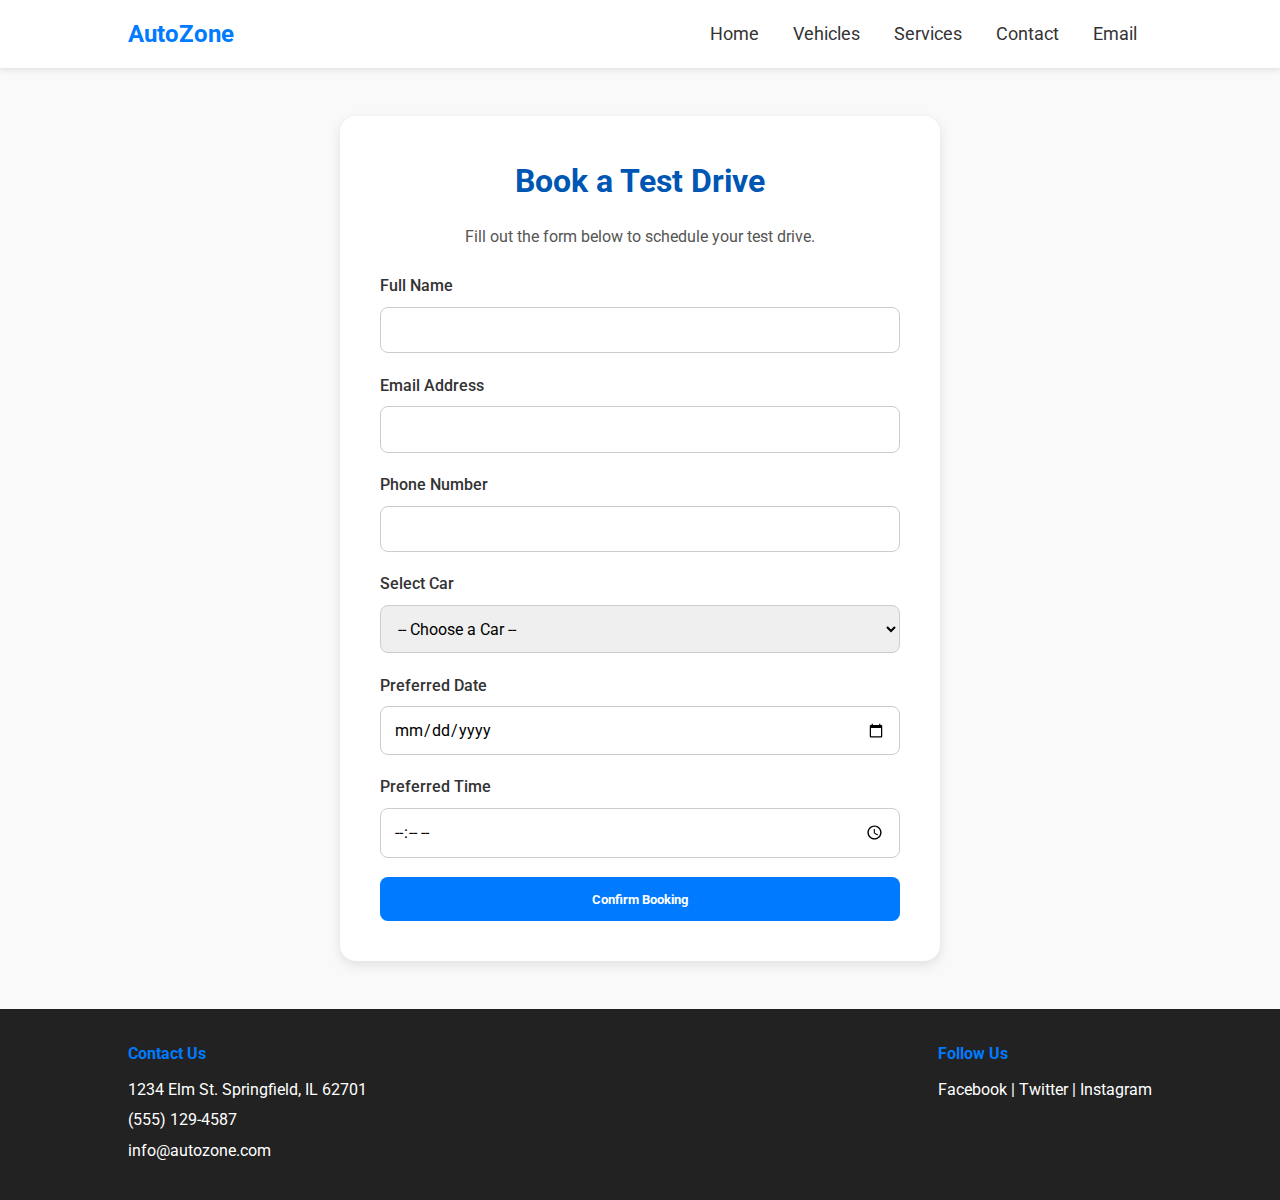
<file: book-test-drive.html>
<!DOCTYPE html>
<html lang="en">
<head>
  <meta charset="UTF-8">
  <title>Book a Test Drive | AutoZone</title>
  <link rel="stylesheet" href="stylebook.css">
  <link href="https://fonts.googleapis.com/css2?family=Roboto:wght@400;700&display=swap" rel="stylesheet">
  <script defer src="book.js"></script>
</head>
<body>

  <!-- Header -->
  <header>
    <a href="index.html" class="logo">AutoZone</a>
    <nav>
      <ul class="nav-links">
        <li><a href="index.html">Home</a></li>
        <li><a href="Vehicles.html">Vehicles</a></li>
        <li><a href="services.html">Services</a></li>
        <li><a href="contact.html">Contact</a></li>
        <li><a href="Email.html">Email</a></li>
      </ul>
    </nav>
  </header>

  <!-- Booking Form -->
  <section class="booking">
    <h2>Book a Test Drive</h2>
    <p>Fill out the form below to schedule your test drive.</p>

    <form id="testDriveForm">
      <label for="name">Full Name</label>
      <input type="text" id="name" required>

      <label for="email">Email Address</label>
      <input type="email" id="email" required>

      <label for="phone">Phone Number</label>
      <input type="tel" id="phone" required>

      <label for="car">Select Car</label>
      <select id="car" required>
        <option value="">-- Choose a Car --</option>
        <option value="Toyota Camry">Toyota Camry</option>
        <option value="BMW 3 Series">BMW 3 Series</option>
        <option value="Audi Q5">Audi Q5</option>
        <option value="Mercedes-Benz C-Class">Mercedes-Benz C-Class</option>
      </select>

      <label for="date">Preferred Date</label>
      <input type="date" id="date" required>

      <label for="time">Preferred Time</label>
      <input type="time" id="time" required>

      <button type="submit" class="btn">Confirm Booking</button>
    </form>
  </section>

  <!-- Footer -->
  <footer>
    <div class="footer-info">
      <div>
        <h4>Contact Us</h4>
        <p>1234 Elm St. Springfield, IL 62701</p>
        <p>(555) 129-4587</p>
        <p>info@autozone.com</p>
      </div>
      <div>
        <h4>Follow Us</h4>
        <p>Facebook | Twitter | Instagram</p>
      </div>
    </div>
  </footer>

</body>
</html>
</file>
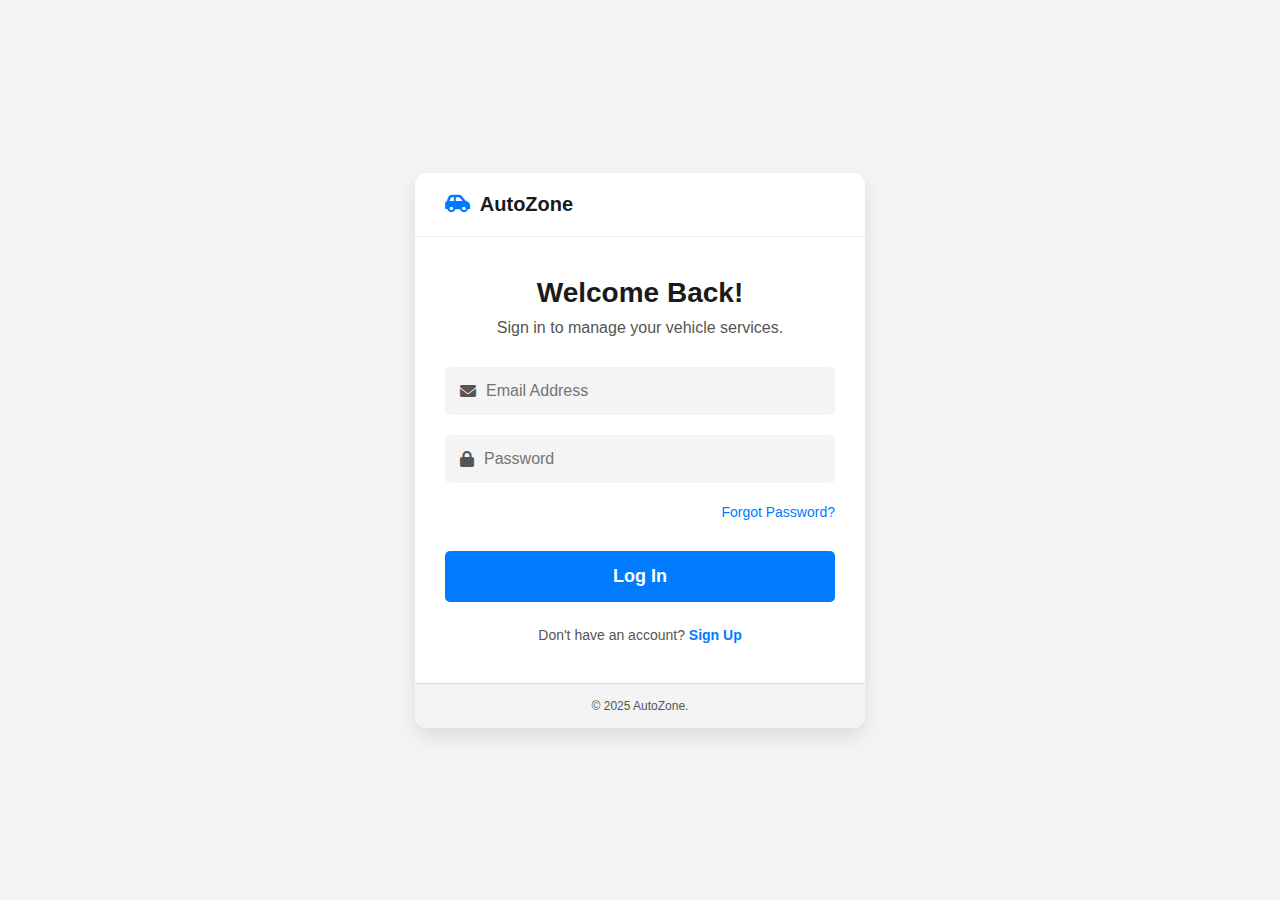
<file: Email.html>
<!DOCTYPE html>
<html lang="en">
<head>
    <meta charset="UTF-8">
    <meta name="viewport" content="width=device-width, initial-scale=1.0">
    <title>AutoZone Login</title>
    <link rel="stylesheet" href="styleemail.css">
    <link rel="stylesheet" href="https://cdnjs.cloudflare.com/ajax/libs/font-awesome/6.0.0-beta3/css/all.min.css">
</head>
<body>

    <div id="login-container">
        <header>
            <div class="logo">
                <i class="fas fa-car-side"></i> AutoZone
            </div>
        </header>

        <div class="login-card">
            <h1>Welcome Back!</h1>
            <p class="tagline">Sign in to manage your vehicle services.</p>
            
            <form id="loginForm">
                <div class="form-group">
                    <i class="fas fa-envelope"></i>
                    <input type="email" placeholder="Email Address" required id="email">
                </div>
                <div class="form-group">
                    <i class="fas fa-lock"></i>
                    <input type="password" placeholder="Password" required id="password">
                </div>

                <div class="options">
                    <a href="#" class="forgot-link">Forgot Password?</a>
                </div>

                <button type="submit" class="btn-primary" id="login">Log In</button>
            </form>

            <div class="register-link">
                Don't have an account? <a href="#" class="link-secondary">Sign Up</a>
            </div>
        </div>

        <footer>
            <p>&copy; 2025 AutoZone.</p>
        </footer>
    </div>

<script>
document.getElementById("loginForm").addEventListener("submit", function(event) {
    event.preventDefault(); // prevent form refresh
    
    let email = document.getElementById("email").value.trim();
    let password = document.getElementById("password").value.trim();

    if (email === "subashcb4411@gmail.com" && password === "12345") {
        alert("Login successful!");
        window.location.href = "index.html"; // redirect
    } else {
        alert("Invalid email or password. Please try again.");
    }
});
</script>

</body>
</html>
</file>
<file: stylebook.css>
:root {
  --bg-color: #f9f9f9;
  --text-color: #333;
  --white: #ffffff;
  --accent: #007bff;
  --accent-dark: #0056b3;
  --hero-bg: #eef5ff;
}

* {
  margin: 0;
  padding: 0;
  box-sizing: border-box;
  font-family: "Roboto", sans-serif;
}

body {
  background-color: var(--bg-color);
  color: var(--text-color);
  line-height: 1.6;
}

/* Header */
header {
  display: flex;
  justify-content: space-between;
  align-items: center;
  padding: 15px 10%;
  background-color: var(--white);
  box-shadow: 0 2px 6px rgba(0,0,0,0.1);
}

.logo {
  font-size: 24px;
  color: var(--accent);
  font-weight: bold;
  text-decoration: none;
}

.nav-links {
  list-style: none;
}

.nav-links li {
  display: inline-block;
  margin: 0 15px;
}

.nav-links a {
  text-decoration: none;
  font-size: 18px;
  color: var(--text-color);
  transition: 0.3s;
}

.nav-links a:hover,
.nav-links a.active {
  color: var(--accent);
}

/* Booking Section */
.booking {
  max-width: 600px;
  margin: 3rem auto;
  background: var(--white);
  padding: 2.5rem;
  border-radius: 1rem;
  box-shadow: 0 4px 12px rgba(0,0,0,0.1);
  text-align: center;
}

.booking h2 {
  font-size: 2rem;
  margin-bottom: 1rem;
  color: var(--accent-dark);
}

.booking p {
  margin-bottom: 1.5rem;
  color: #555;
}

form {
  display: flex;
  flex-direction: column;
  text-align: left;
}

label {
  margin-bottom: 0.5rem;
  font-weight: 500;
}

input, select {
  padding: 0.8rem;
  margin-bottom: 1.2rem;
  border: 1px solid #ccc;
  border-radius: 0.5rem;
  font-size: 1rem;
  width: 100%;
}

input:focus, select:focus {
  border-color: var(--accent);
  outline: none;
  box-shadow: 0 0 4px rgba(0, 123, 255, 0.3);
}

.btn {
  background: var(--accent);
  color: white;
  border: none;
  padding: 0.9rem 1.5rem;
  border-radius: 0.5rem;
  font-weight: bold;
  cursor: pointer;
  transition: background 0.3s;
}

.btn:hover {
  background: var(--accent-dark);
}

/* Footer */
footer {
  background: #222;
  color: white;
  padding: 2rem 10%;
  margin-top: 3rem;
}

.footer-info {
  display: flex;
  justify-content: space-between;
  flex-wrap: wrap;
}

.footer-info h4 {
  margin-bottom: 10px;
  color: var(--accent);
}

.footer-info p {
  margin-bottom: 5px;
}
</file>
<file: styleemail.css>
/* Variables and General Reset */
:root {
    --primary-color: #007bff;
    --dark-color: #1a1a1a;
    --text-color: #555;
    --light-bg: #f4f4f4;
    --white: #ffffff;
}

* {
    margin: 0;
    padding: 0;
    box-sizing: border-box;
    font-family: Arial, sans-serif;
}

body {
    background-color: var(--light-bg);
    display: flex;
    justify-content: center;
    align-items: center;
    min-height: 100vh;
    padding: 20px;
}

/* Main Login Wrapper */
#login-container {
    width: 100%;
    max-width: 450px;
    background-color: var(--white);
    box-shadow: 0 8px 20px rgba(0, 0, 0, 0.1);
    border-radius: 12px;
    overflow: hidden;
    display: flex;
    flex-direction: column;
}

/* Header/Logo */
header {
    padding: 20px 30px;
    background-color: var(--white);
    text-align: left;
    border-bottom: 1px solid #eee;
}

.logo {
    font-size: 20px;
    font-weight: bold;
    color: var(--dark-color);
}

.logo i {
    color: var(--primary-color);
    margin-right: 5px;
}

/* Login Card Content */
.login-card {
    padding: 40px 30px;
    text-align: center;
}

.login-card h1 {
    font-size: 28px;
    font-weight: bold;
    color: var(--dark-color);
    margin-bottom: 10px;
}

.tagline {
    font-size: 16px;
    color: var(--text-color);
    margin-bottom: 30px;
}

/* Form Styling */
.form-group {
    display: flex;
    align-items: center;
    background-color: var(--light-bg);
    border-radius: 5px;
    margin-bottom: 20px;
    padding: 0 15px;
}

.form-group i {
    color: var(--text-color);
    margin-right: 10px;
    font-size: 16px;
}

.form-group input {
    flex-grow: 1;
    padding: 15px 0;
    border: none;
    background: transparent;
    font-size: 16px;
    outline: none;
    color: var(--dark-color);
}

/* Options */
.options {
    text-align: right;
    margin-bottom: 30px;
}

.forgot-link {
    font-size: 14px;
    color: var(--primary-color);
    text-decoration: none;
    transition: text-decoration 0.3s;
}

.forgot-link:hover {
    text-decoration: underline;
}

/* Button */
.btn-primary {
    width: 100%;
    padding: 15px;
    background: var(--primary-color);
    color: var(--white);
    border: none;
    border-radius: 5px;
    font-size: 18px;
    font-weight: bold;
    cursor: pointer;
    transition: background 0.3s;
    margin-bottom: 25px;
}

.btn-primary:hover {
    background: #0056b3;
}

/* Register Link */
.register-link {
    font-size: 14px;
    color: var(--text-color);
}

.link-secondary {
    color: var(--primary-color);
    text-decoration: none;
    font-weight: bold;
}

.link-secondary:hover {
    text-decoration: underline;
}

/* Footer */
footer {
    padding: 15px 30px;
    background-color: var(--light-bg);
    text-align: center;
    border-top: 1px solid #ddd;
}

footer p {
    font-size: 12px;
    color: var(--text-color);
}
</file>
